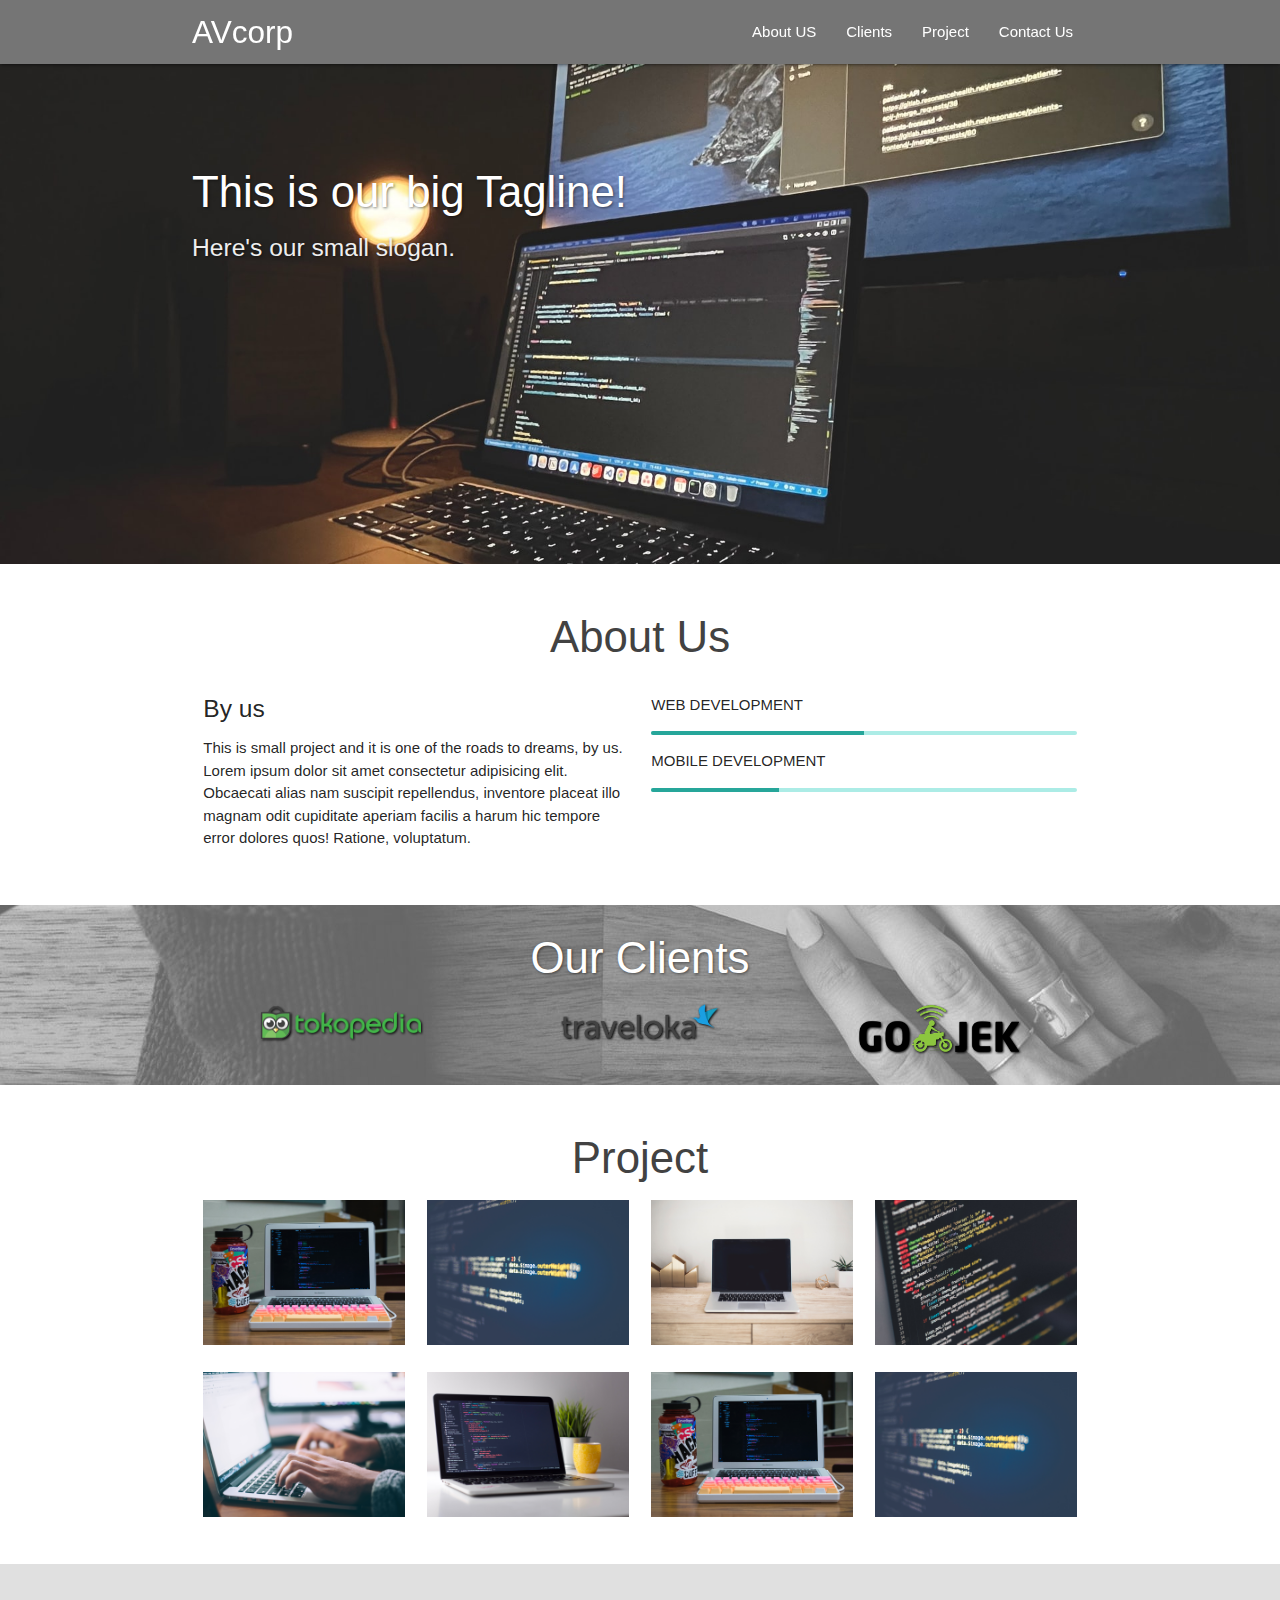
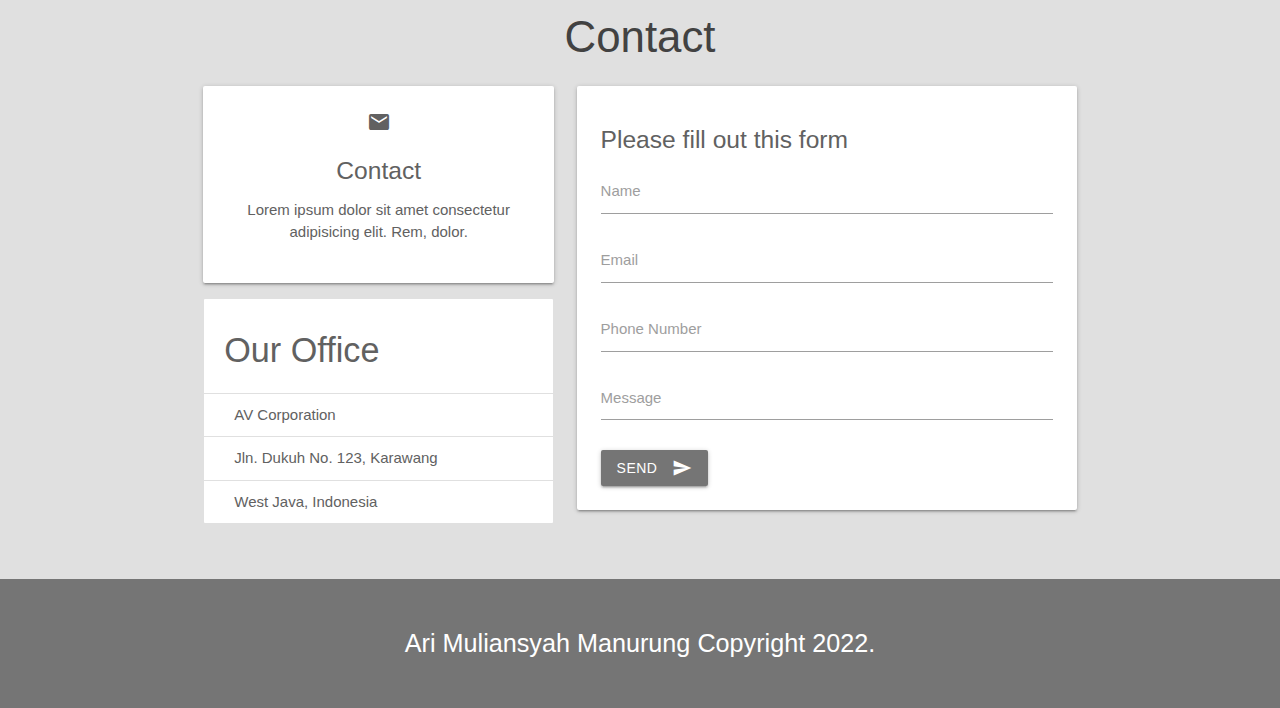
<file: index.html>
<!DOCTYPE html>
<html>

<head>
     <!--Import Google Icon Font-->
     <link href="https://fonts.googleapis.com/icon?family=Material+Icons" rel="stylesheet">
     <!--Import materialize.css-->
     <link type="text/css" rel="stylesheet" href="css/materialize.min.css" media="screen,projection" />

     <!-- mycss -->
     <link rel="stylesheet" href="css/style.css">

     <!--Let browser know website is optimized for mobile-->
     <meta name="viewport" content="width=device-width, initial-scale=1.0" />
</head>

<body id="home" class="scrollspy">

     <!-- Navbar -->
     <div class="navbar-fixed">
          <nav class="grey darken-1">
               <div class="container">
                    <div class="nav-wrapper">
                         <a href="#home" class="brand-logo">AVcorp</a>
                         <a href="#" data-target="mobile-nav" class="sidenav-trigger"><i
                                   class="material-icons">menu</i></a>
                         <ul class="right hide-on-med-and-down">
                              <li><a href="#about">About US</a></li>
                              <li><a href="#clients">Clients</a></li>
                              <li><a href="#project">Project</a></li>
                              <li><a href="#contact">Contact Us</a></li>
                         </ul>
                    </div>
               </div>
          </nav>
     </div>
     <!--/ End Navbar -->
     <!-- sidenav mobile-->
     <ul class="sidenav" id="mobile-nav">
          <li><a href="sass.html">About US</a></li>
          <li><a href="badges.html">Clients</a></li>
          <li><a href="badges.html">Portfolio</a></li>
          <li><a href="badges.html">Contact Us</a></li>
     </ul>
     <!--/ end sidenav -->

     <!-- slider -->
     <div class="slider">
          <ul class="slides">
               <li>
                    <img src="img/slider/1.jpg">
                    <div class="caption left-align">
                         <h3>This is our big Tagline!</h3>
                         <h5 class="light grey-text text-lighten-3">Here's our small slogan.</h5>
                    </div>
               </li>
               <li>
                    
                    <img src="img/slider/2.jpg">
                    <div class="caption center-align">
                         <h3>This is our big Tagline!</h3>
                         <h5 class="light grey-text text-lighten-3">Here's our small slogan.</h5>
                    </div>
               </li>
               <li>
                    <img src="img/slider/3.jpg">
                    <div class="caption center-align">
                         <h3>This is our big Tagline!</h3>
                         <h5 class="light grey-text text-lighten-3">Here's our small slogan.</h5>
                    </div>
               </li>
          </ul>
     </div>
     <!--/ End Slider -->
     <!-- About Us -->
     <section id="about" class="about scrollspy">
          <div class="container">
               <div class="row">
                    <h3 class="center light grey-text text-darken-3 ">About Us</h3>
                    <div class="col m6 light">
                         <h5>By us</h5>
                         <p>This is small project and it is one of the roads to dreams, by us.
                              Lorem ipsum dolor sit amet consectetur adipisicing elit. Obcaecati alias nam suscipit
                              repellendus, inventore placeat illo magnam odit cupiditate aperiam facilis a harum hic
                              tempore error dolores quos! Ratione, voluptatum.
                         </p>
                    </div>
                    <div class="col m6">
                         <p>WEB DEVELOPMENT</p>
                         <div class="progress">
                              <div class="determinate" style="width: 50%"></div>
                         </div>
                         <p>MOBILE DEVELOPMENT</p>
                         <div class="progress">
                              <div class="determinate" style="width: 30%"></div>
                         </div>
                    </div>
               </div>
          </div>
     </section>
     <!--/ End About Us -->

     <!-- Clients -->

     <div id="clients" class="parallax-container  scrollspy">
          <div class="parallax"><img src="img/slider/4.jpg"></div>
          <div class="container clients">
               <h3 class="center  white-text">Our Clients</h3>
               <div class="row">
                    <div class="col m4 s12 center ">
                         <img src="img/clients/tokopedia.png">
                    </div>
                    <div class="col m4 s12 center ">
                         <img src="img/clients/traveloka.png">
                    </div>
                    <div class="col m4 s12 center ">
                         <img src="img/clients/gojek.png">
                    </div>
               </div>
          </div>
     </div>
     <!-- / end clients -->

     <!-- Project -->
     <section class="project scrollspy" id="project">
          <div class="container">
               <h3 class="light center grey-text text-darken-3">Project</h3>
               <div class="row">
                    <div class="col m3 s12">
                         <img src="img/portfolio/1.png" class=" materialboxed responsive-img">
                    </div>
                    <div class="col m3 s12">
                         <img src="img/portfolio/2.png" class="responsive-img">
                    </div>
                    <div class="col m3 s12">
                         <img src="img/portfolio/3.png" class="responsive-img">
                    </div>
                    <div class="col m3 s12">
                         <img src="img/portfolio/4.png" class="responsive-img">
                    </div>
               </div>
               <div class="row">
                    <div class="col m3 s12">
                         <img src="img/portfolio/5.png" class=" materialboxed responsive-img">
                    </div>
                    <div class="col m3 s12">
                         <img src="img/portfolio/6.png" class="responsive-img">
                    </div>
                    <div class="col m3 s12">
                         <img src="img/portfolio/1.png" class="responsive-img">
                    </div>
                    <div class="col m3 s12">
                         <img src="img/portfolio/2.png" class="responsive-img">
                    </div>
               </div>
          </div>
     </section>
     <!-- / End Project -->

     <!-- Contact -->
     <section class="contact grey lighten-2  scrollspy" id="contact">
          <div class="container">
               <h3 class="light grey-text text-darken-3 center">Contact</h3>
               <div class="row">
                    <div class="col m5 s12">
                         <div class="card-panel grey-text text-darken-2 center">
                              <i class="material-icons">email</i>
                              <h5>Contact</h5>
                              <p>Lorem ipsum dolor sit amet consectetur adipisicing elit. Rem, dolor.
                              </p>
                         </div>
                         <ul class="collection with-header grey-text text-darken-2">
                              <li class="collection-header">
                                   <h4>Our Office</h4>
                              </li>
                              <li class="collection-item">AV Corporation</li>
                              <li class="collection-item">Jln. Dukuh No. 123, Karawang</li>
                              <li class="collection-item">West Java, Indonesia</li>
                         </ul>
                    </div>
                    <div class="col m7 s12">
                         <form>
                              <div class="card-panel grey-text text-darken-2">
                                   <h5>Please fill out this form</h5>
                                   <div class="input-field">
                                        <input type="text" name="name" id="name">
                                        <label for="name">Name</label>
                                   </div>
                                   <div class="input-field">
                                        <input type="email" name="email" id="email">
                                        <label for="email">Email</label>
                                   </div>
                                   <div class="input-field">
                                        <input type="text" name="phone" id="phone">
                                        <label for="phone">Phone Number</label>
                                   </div>
                                   <div class="input-field">
                                        <textarea name="message" id="message" class="materialize-textarea"></textarea>
                                        <label for="message">Message</label>
                                   </div>
                                   <button class="btn waves-effect waves-light grey darken-1" type="submit">Send
                                        <i class="material-icons right">send</i>
                                   </button>
                              </div>
                         </form>
                    </div>
               </div>
          </div>
     </section>
     <!-- / End Contact -->

     <!-- Footer -->
     <footer class="grey darken-1 center">
          <p class="white-text flow-text">Ari Muliansyah Manurung Copyright 2022.</p>
     </footer>
     <!-- / End Footer -->


     <!--JavaScript at end of body for optimized loading-->
     <script type="text/javascript" src="js/materialize.min.js"></script>

     <script>
          const sidenav = document.querySelectorAll('.sidenav');
          M.Sidenav.init(sidenav);

          const slider = document.querySelectorAll('.slider');
          M.Slider.init(slider, {
               indicators: false,
               height: 500,
               duration: 600,
               interval: 3000
          });

          const parallax = document.querySelectorAll('.parallax');
          M.Parallax.init(parallax);

          const materialboxed = document.querySelectorAll('.materialboxed');
          M.Materialbox.init(materialboxed);

          const scroll = document.querySelectorAll('.scrollspy');
          M.ScrollSpy.init(scroll, {
               scrollOffset: 50
          });
     </script>
</body>

</html>
</file>
<file: css/style.css>
.slider h3, .slider h5, .clients h3{
     text-shadow: 1px 1px 3px rgba(0, 0, 0, 0.5);
}

.parallax-container{
     height: 20%;
}
.parallax img{
     filter: grayscale(1);
     opacity: 0.6 !important;
}

.clients img{
     max-width: 160px;
     filter: drop-shadow(1px 1px 1px rgb(0,0,0,1));
}

section, footer{
     padding: 20px 0px;
}
</file>
